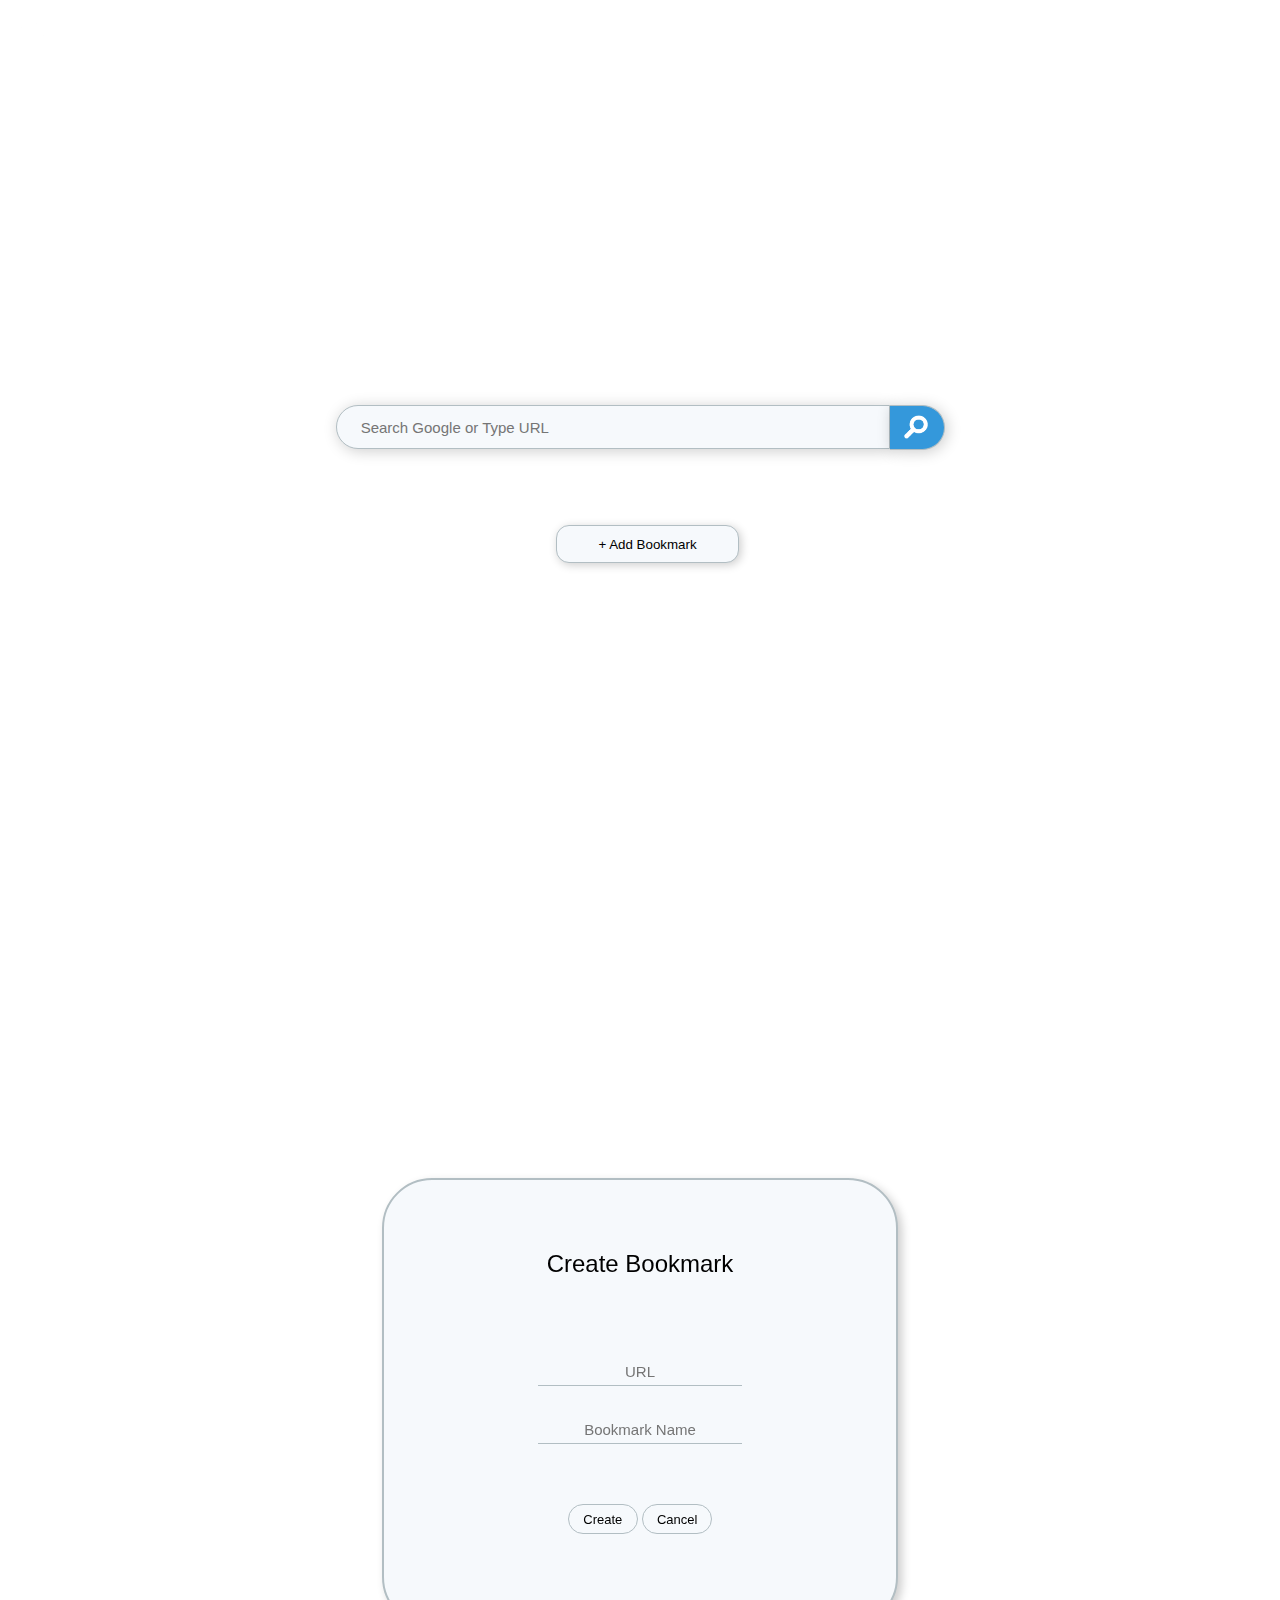
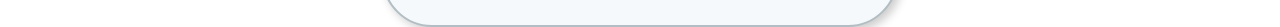
<file: index.html>
<!DOCTYPE html>
<html>
    <head>
        <meta charset="utf-8">
        <link rel="stylesheet" href="solidStyle.css">
        <link rel="stylesheet" href="main.css">
        <link rel="shortcut icon" href="favicon.ico">
        <link rel="icon" href="favicon.ico">
        <title>Artrium</title>
    </head>
    <body>
        <a id="pref" href="pref.html">
            <img src="pref.jpg" alt="Preferences">
        </a>
        <form id="search">
            <input type="text" placeholder=" Search Google or Type URL" autocomplete="off" autofocus spellcheck="false" required>
            <button type="submit"><img src="search.png"></button>
        </form>
        <form id="bookmarkList">
            <button type="submit"> + Add Bookmark</button>
        </form>
        <div id="overlay">
            <span id="header">Create Bookmark</span>
            <form id="create">
                <input type="url" placeholder="URL" autocomplete="off" spellcheck="false" required id="url">
                <input type="text" placeholder="Bookmark Name" autocomplete="off" spellcheck="false" required id="name">
                <div id="buttons">
                    <button type="submit">Create</button>
                    <button type="button" id="cancel">Cancel</button>
                </div>
            </form>
        </div>
        <script src="search.js"></script>
        <script src="bookmark.js"></script>
        <script src="background.js"></script>
        <script src="init.js"></script>
        <script src="theme.js"></script>
    </body>
</html>
</file>
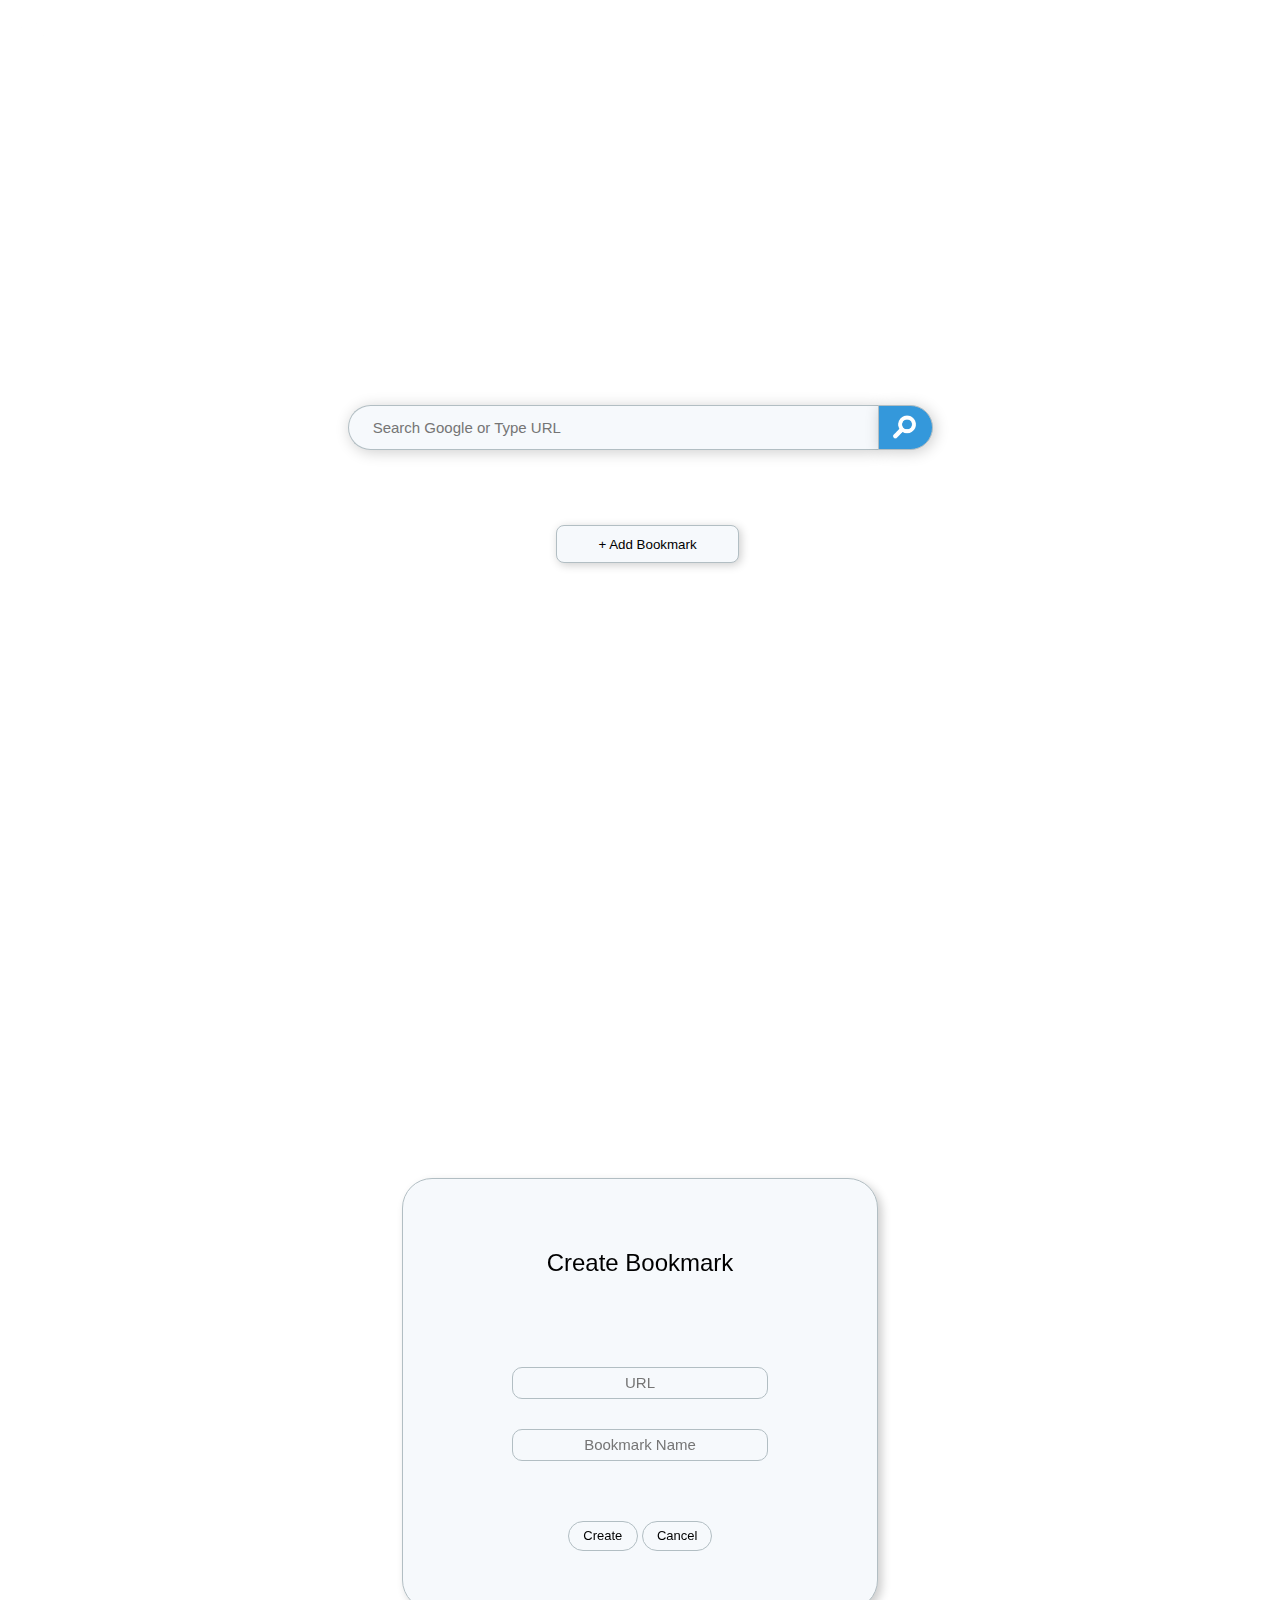
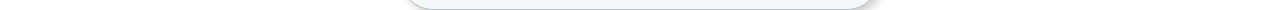
<file: beta/index.html>
<!DOCTYPE html>
<html>
    <head>
        <meta charset="utf-8">
        <link rel="stylesheet" href="solidStyle.css">
        <link rel="stylesheet" href="main.css">
        <link rel="shortcut icon" href="favicon.ico">
        <link rel="icon" href="favicon.ico">
        <title>Artrium Beta</title>
    </head>
    <body>
        <a id="pref" href="pref.html">
            <img src="pref.jpg" alt="Preferences">
        </a>
        <form id="search">
            <input type="text" placeholder=" Search Google or Type URL" autocomplete="off" autofocus spellcheck="false" required>
            <button type="submit"><img src="search.png"></button>
        </form>
        <div id="bkList">
            <button id="crtBkBtn"> + Add Bookmark</button>
        </div>
        <form id="crtBk">
            <h2>Create Bookmark</h2>
            <input type="url" placeholder="URL" autocomplete="off" spellcheck="false" required id="url">
            <input type="text" placeholder="Bookmark Name" autocomplete="off" spellcheck="false" required id="name">
            <div>
                <button type="submit">Create</button>
                <button type="button" id="cnlCrtBk">Cancel</button>
            </div>
        </div>
        <script src="search.js"></script>
        <script src="bookmark.js"></script>
        <script src="background.js"></script>
        <script src="init.js"></script>
        <script src="theme.js"></script>
    </body>
</html>
</file>
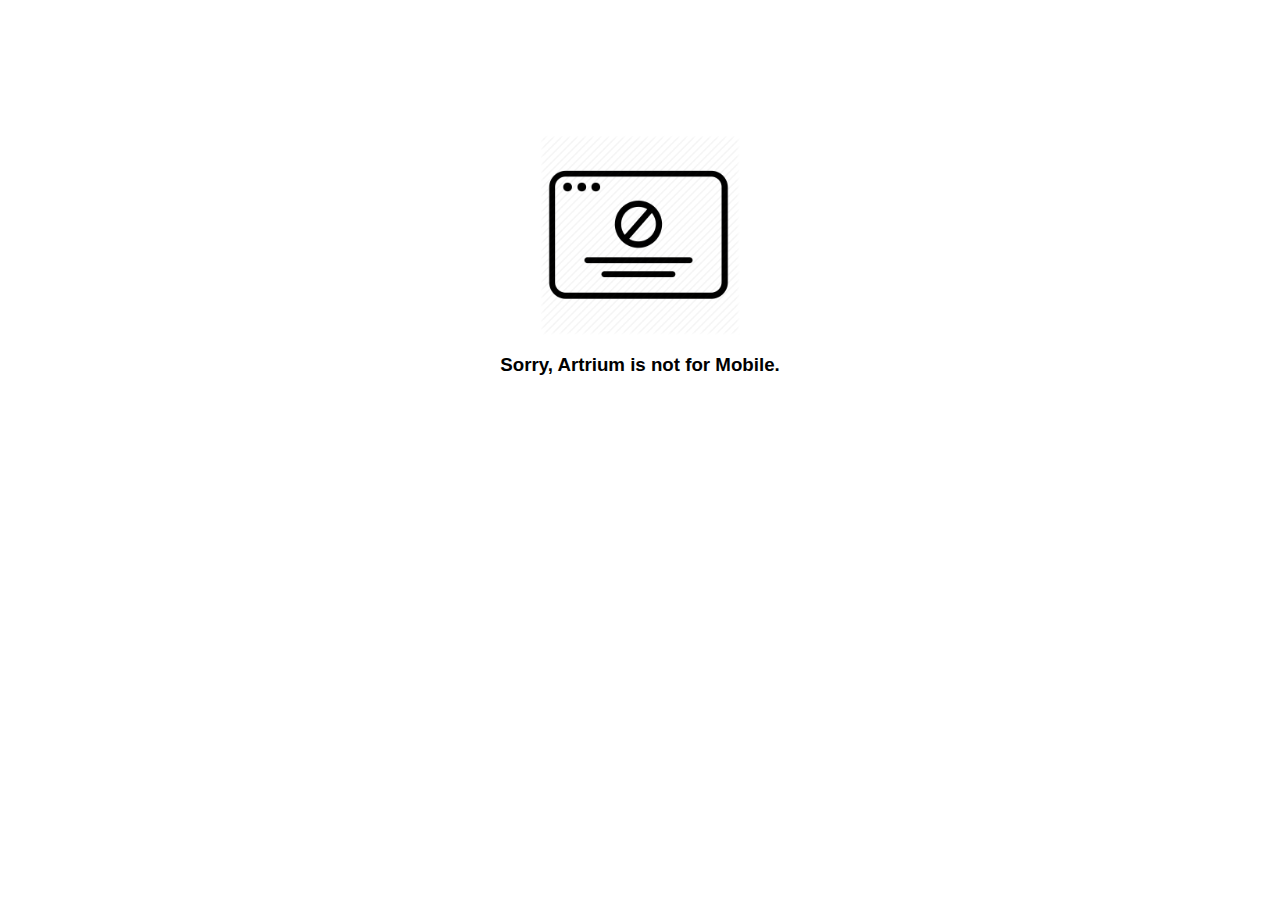
<file: blocked.html>
<!DOCTYPE html>
<html>
    <head>
        <meta charset="utf-8">
        <meta name="viewport" content="width=device-width, initial-scale=1">
        <link rel="shortcut icon" href="favicon.ico">
        <link rel="icon" href="favicon.ico">
        <title>Artrium - Blocked</title>
        <style>
            @import url('https://rsms.me/inter/inter.css');
            html { font-family: 'Inter', sans-serif; }
            @supports (font-variation-settings: normal) {
            html { font-family: 'Inter var', sans-serif; }
            }

            body {
                display: flex;
                flex-direction: column;
                align-items: center;
                margin-top: 15vh;
            }
        </style>
    </head>
    <body>
        <img src="blocked.png" alt="blocked" style="width: 200px;">
        <h3 style="font-family: -apple-system, 'Inter', sans-serif;">Sorry, Artrium is not for Mobile.</h3>
    </body>
</html>
</file>
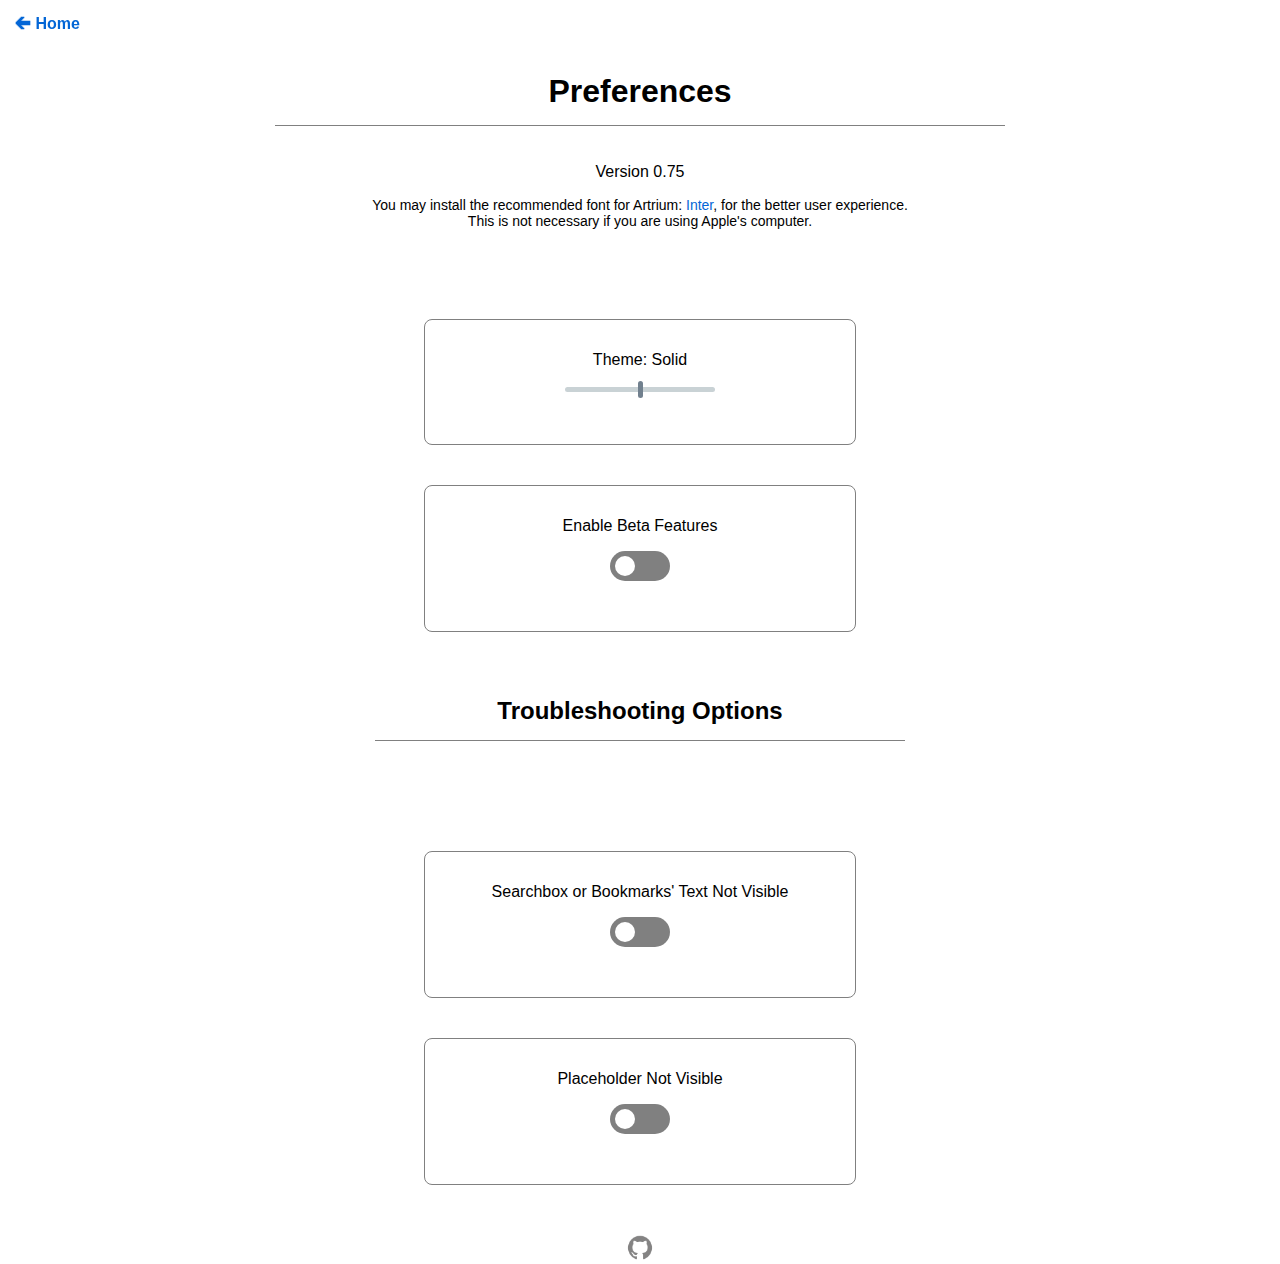
<file: pref.html>
<!DOCTYPE html>
<html>
    <head>
        <meta charset="utf-8">
        <link rel="stylesheet" href="pref.css">
        <link rel="shortcut icon" href="favicon.ico">
        <link rel="icon" href="favicon.ico">
        <title>Artrium - Preferences</title>
    </head>
    <body>
        <main>
            <a href="index.html" id="home">🡰 Home</a>
            <h1>Preferences</h1>
            <quote style="font-size: 14px">
                <p style="font-size: 16px">Version 0.75</p>You may install the recommended font for Artrium: <a href="https://rsms.me/inter/">Inter</a>, for the better user experience.<br>This is not necessary if you are using Apple's computer.
            </quote>
            <form>
                <div>
                    <h3 id="themeI">Theme: Solid</h3>
                    <input type="range" step="1" min="1" max="3" id="range">
                </div>
                <div id="betaDiv">
                    <h3>Enable Beta Features</h3>
                    <div class="swtBg" id="beta">
                        <div class="swtTg"></div>
                    </div>
                </div>
            </form>
            <h2>Troubleshooting Options</h2>
            <form>
                <div>
                    <h3>Searchbox or Bookmarks' Text Not Visible</h3>
                    <div class="swtBg" id="txtTrb">
                        <div class="swtTg"></div>
                    </div>
                </div>
                <div>
                    <h3>Placeholder Not Visible</h3>
                    <div class="swtBg" id="plcTrb">
                        <div class="swtTg"></div>
                    </div>
                </div>
            </form>
        </main>
        <a href="https://github.com/ldhan0715/artrium">
            <img src="github.png" alt="GitHub" id="github">
        </a>
        <script src="pref.js"></script>
    </body>
</html>
</file>
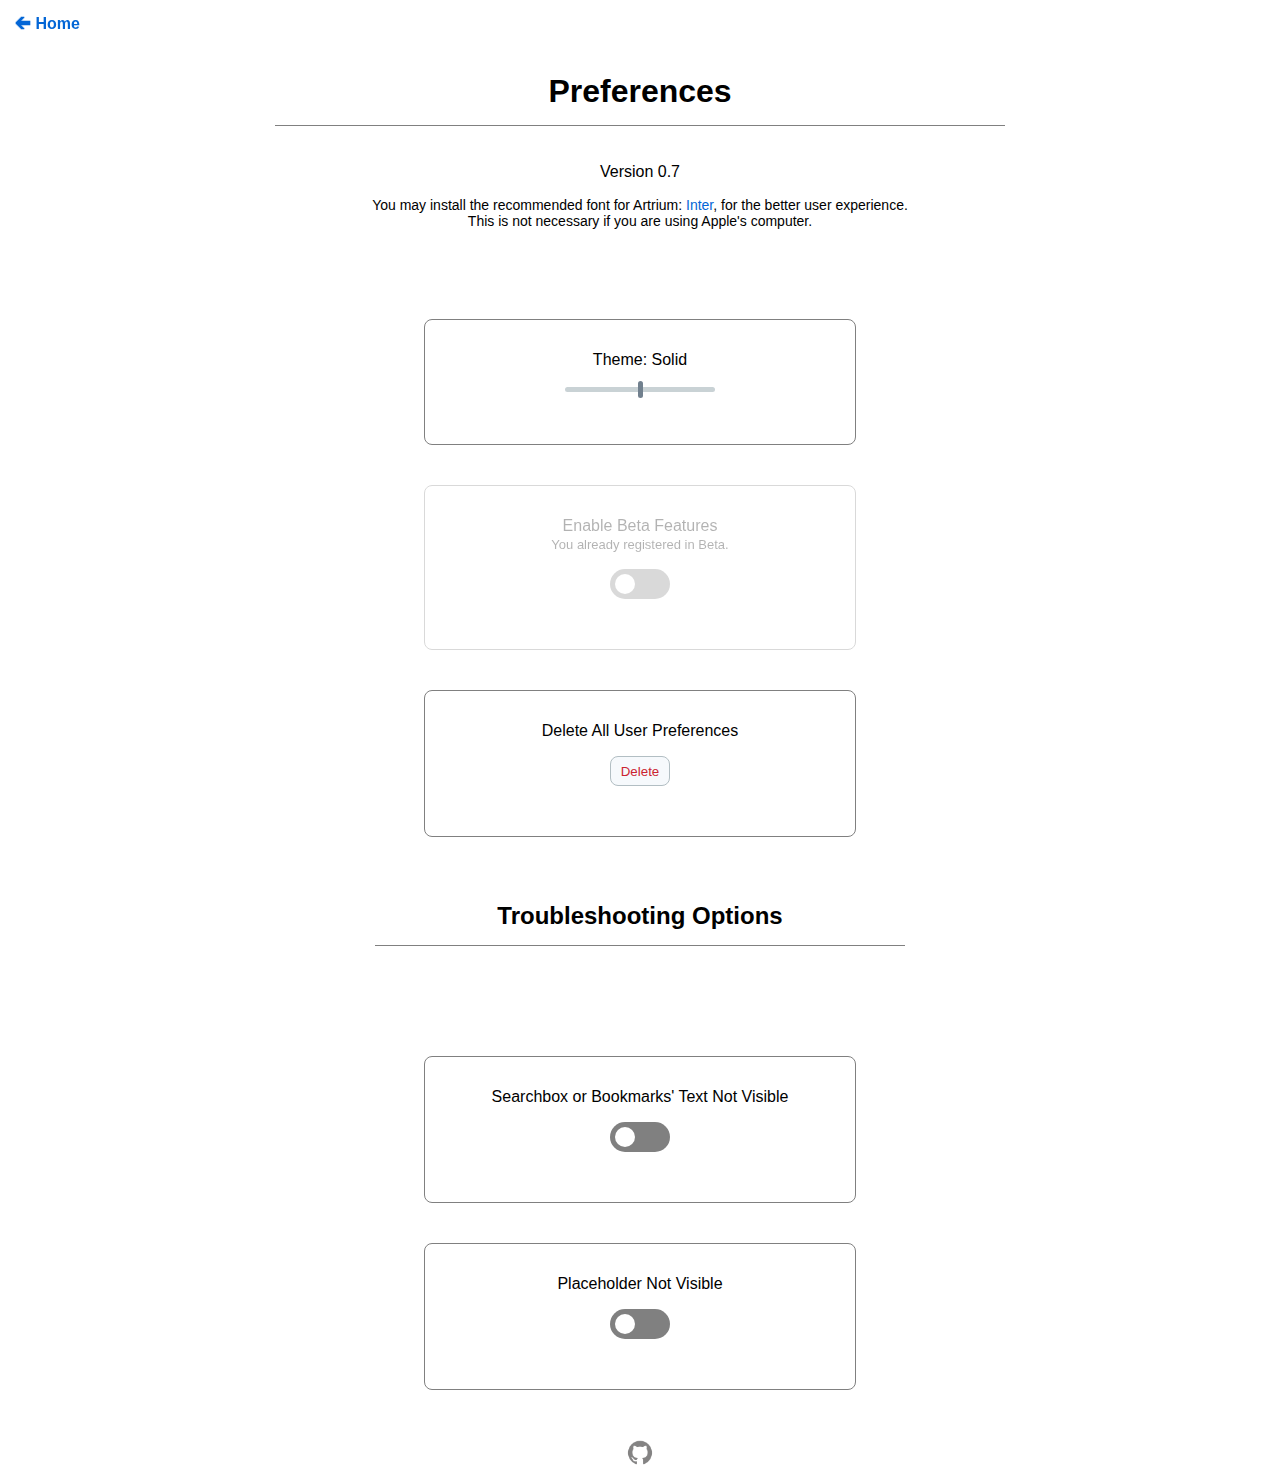
<file: beta/pref.html>
<!DOCTYPE html>
<html>
    <head>
        <meta charset="utf-8">
        <link rel="stylesheet" href="pref.css">
        <link rel="shortcut icon" href="favicon.ico">
        <link rel="icon" href="favicon.ico">
        <title>Artrium - Preferences</title>
    </head>
    <body>
        <main>
            <a href="index.html" id="home">🡰 Home</a>
            <h1>Preferences</h1>
            <quote style="font-size: 14px">
                <p style="font-size: 16px">Version 0.7</p>You may install the recommended font for Artrium: <a href="https://rsms.me/inter/">Inter</a>, for the better user experience.<br>This is not necessary if you are using Apple's computer.
            </quote>
            <form>
                <div>
                    <h3 id="themeI">Theme: Solid</h3>
                    <input type="range" step="1" min="1" max="3" id="range">
                </div>
                <div id="betaDiv" style="filter: opacity(.3); pointer-events: none;">
                    <h3>Enable Beta Features<br><span style="font-size: 13px">You already registered in Beta.</span></h3>
                    <div class="swtBg" id="beta">
                        <div class="swtTg"></div>
                    </div>
                </div>
                <div>
                    <h3>Delete All User Preferences</h3>
                    <button id="delPref">Delete</button>
                </div>
            </form>
            <h2>Troubleshooting Options</h2>
            <form>
                <div>
                    <h3>Searchbox or Bookmarks' Text Not Visible</h3>
                    <div class="swtBg" id="txtTrb">
                        <div class="swtTg"></div>
                    </div>
                </div>
                <div>
                    <h3>Placeholder Not Visible</h3>
                    <div class="swtBg" id="plcTrb">
                        <div class="swtTg"></div>
                    </div>
                </div>
            </form>
        </main>
        <a href="https://github.com/ldhan0715/artrium">
            <img src="github.png" alt="GitHub" id="github">
        </a>
        <script src="pref.js"></script>
    </body>
</html>
</file>
<file: solidStyle.css>
#search input[type=text] {
    background: #f6f9fc;
}

#search button {
    background: rgba(52,152,219);
}

#search button:hover {
    background: rgba(41,128,185);
}

#bookmarkList button[type=submit] {
    color: black;
    background: #f6f9fc;
}

#overlay {
    background: rgba(246,249,252);
}

.bookmark {
    background: #f6f9fc;
    color: black;
}

nav {
    background: #efefef;
    color: gray;
}
</file>
<file: main.css>
@import url('https://rsms.me/inter/inter.css');
html { font-family: 'Inter', sans-serif; }
@supports (font-variation-settings: normal) {
  html { font-family: 'Inter var', sans-serif; }
}

* {
    font-family: -apple-system, "Inter", sans-serif !important;
    outline: none;
    user-select: none;
    -webkit-user-select: none;
}

body {
    display: flex;
    justify-content: center;
    color: #ffffff;
    text-align: center;
    box-sizing: border-box;
    overflow: hidden;
    transition: all .3s;
}

#search {
    position: absolute;
    top: 45vh;
    transition: all .5s;
    display: flex;
}

#search input[type=text] {
    float: left;
    width: 430px;
    height: 40px;
    border-top-left-radius: 28px;
    border-bottom-left-radius: 28px;
    border: 1.5px solid #b2bec3;
    padding-left: 20px;
    font-size: 15px;
    transition: all .5s .3s;
    box-shadow: 2px 2px 15px rgba(0,0,0,.2);
}

#search input[type=text]:focus {
    width: 530px;
}

#search button {
    float: left;
    border-top-right-radius: 28px;
    border-bottom-right-radius: 28px;
    height: 45px;
    width: 55px;
    border: 1.5px solid #b2bec3;
    border-left: none;
    box-shadow: 2px 2px 15px rgba(0,0,0,.2);
    cursor: pointer;
    transition: all .25s;
}

#search button img {
    margin-top: 1px;
    margin-right: 1px;
    height: 32px;
    width: auto;
}

#bookmarkList {
    display: flex;
    flex-direction: row;
    position: absolute;
    top: 55vh;
    margin-top: 30px;
    width: 60vw;
    flex-wrap: wrap;
    justify-content: center;
    transition: all .5s;
}

#bookmarkList>* {
    margin-left: 15px;
}

#bookmarkList button[type=submit] {
    width: 183px;
    height: 38px;
    border: 1.25px solid #b2bec3;
    border-radius: 13px;
    box-shadow: 2px 2px 10px rgba(0,0,0,.2);
    transition: all .25s;
    cursor: pointer;
    order: 9999999999999999999999999999;
}

#bookmarkList button[type=submit]:hover {
    transform: scale(1.05);
}

#bookmarkList button[type=submit]:active {
    transform: scale(.95);
}

#overlay {
    box-shadow: 4px 4px 10px rgba(0,0,0,.2);
    border-radius: 50px;
    border: 2px solid #b2bec3;
    width: 40vw;
    height: 445px;
    z-index: 2;
    transition: all .8s;
    color: black;
    transform: translateY(130vh);
    filter: opacity(1);
}

#overlay #header {
    position: relative;
    font-size: 24px;
    font-weight: 500;
    top: 70px;
}

#create {
    display: flex;
    flex-direction: column;
    align-items: center;
}

#create input {
    display: inline-block;
    border: none;
    background: none;
    border-bottom: 1.5px solid #b2bec3;
    width: 200px;
    height: 25px;
    font-size: 15px;
    text-align: center;
    transition: all .35s ease-in-out;
}

#create input:nth-child(1) {
    margin-top: 150px;
}

#create input:nth-child(2) {
    margin-top: 30px;
}

#create input:focus {
    width: 250px;
}

#create button {
    margin-top: 60px;
    background: none;
    border: 1px solid #b2bec3;
    font-size: 13px;
    width: 70px;
    height: 30px;
    border-radius: 15px;
    cursor: pointer;
    transition: all .3s;
}


#create button:hover {
    border: 1px solid #f6f9fc;
    background: #b2bec3;
    color: #f6f9fc;
}

.bookmark {
    display: block;
    padding: 15px;
    text-decoration: none;
    color: white;
    border-radius: 10px;
    width: 150px;
    height: 20px;
    border: 1px solid #b2bec3;
    box-shadow: 2px 2px 10px rgba(0,0,0,.2);
    transition: box-shadow .5s, transform .2s, height .3s, background .3s, color .3s .05s;
    margin-bottom: 30px;
}

.bookmark:hover {
    transform: scale(1.05);
}

.bookmark:active {
    transform: scale(.9);
}

#background {
    position: absolute;
    top: 0;
    left: 0;
    width: 100%;
    min-height: 100%;
    max-height: 2000px;
    z-index: -1;
}

#imgDsc {
    position: absolute;
    text-align: right;
    top: 15px;
    right: 15px;
    text-shadow: 1px 1px 5px rgba(0,0,0,.2);
    font-size: 13px;
}

nav {
    display: flex;
    position: absolute;
    align-items: center;
    top: 0px;
    left: 0px;
    width: 300px;
    height: 45px;
    border-right: 1.25px solid #b2bec3;
    border-bottom: 1.25px solid #b2bec3;
    border-bottom-right-radius: 15px;
    box-shadow: 2px 2px 10px rgba(0,0,0,.2);
}

nav input {
    appearance: none;
    height: 5px;
    border-radius: 3.25px;
    background: #b2bec3;
    filter: opacity(.7);
    transition: all .2s;
    align-self: center;
    justify-self: center;
}

nav input:hover {
    filter: opacity(1);
}

nav input::-webkit-slider-thumb {
    appearance: none;
    width: 5px;
    height: 17px;
    background: #34495e;
    border-radius: 6.25px;
}

nav span {
    padding-left: 15px;
    margin-right: 15px;
}

#pref {
    position: absolute;
    top: 15px;
    left: 15px;
}

#pref img {
    width: 24px;
    transition: all .2s;
    filter: opacity(.6);
    /* background: rgba(0,0,0,.2); */
    padding: 5px;
    border-radius: 17px;
}

#pref img:hover {
    transform: rotate(30deg);
    filter: opacity(1);
}

#pref img:active {
    transform: scale(.9) rotate(30deg);
}

.sp::placeholder {
    color: #353b48;
}
</file>
<file: beta/solidStyle.css>
#search input {
    background: #f6f9fc;
}

#search button {
    background: rgba(52,152,219);
}

#search button:hover {
    background: rgba(41,128,185);
}

#bkList button {
    color: black;
    background: #f6f9fc;
}

#crtBk {
    background: rgba(246,249,252);
}

.bookmark {
    background: #f6f9fc;
    color: black !important;
}
</file>
<file: beta/main.css>
@import url('https://rsms.me/inter/inter.css');
html { font-family: 'Inter', sans-serif; }
@supports (font-variation-settings: normal) {
  html { font-family: 'Inter var', sans-serif; }
}

* {
    font-family: -apple-system, "Inter", sans-serif !important;
    outline: none;
    user-select: none;
    -webkit-user-select: none;
}

body {
    display: flex;
    justify-content: center;
    color: #ffffff;
    text-align: center;
    overflow: hidden;
    transition: all .3s;
}

#search {
    position: absolute;
    top: 45vh;
    transition: all .5s;
    display: flex;
    justify-content: center;
}

#search>* {
    box-sizing: border-box;
}

#search input {
    width: 430px;
    height: 45px;
    border-top-left-radius: 28px;
    border-bottom-left-radius: 28px;
    border: 1.5px solid #b2bec3;
    border-right: none;
    padding-left: 20px;
    font-size: 15px;
    transition: all .5s .3s;
    box-shadow: 2px 2px 15px rgba(0,0,0,.2);
}

#search input:focus {
    width: 530px;
}

#search button {
    border-top-right-radius: 28px;
    border-bottom-right-radius: 28px;
    height: 45px;
    width: 55px;
    border: 1.5px solid #b2bec3;
    box-shadow: 2px 2px 15px rgba(0,0,0,.2);
    cursor: pointer;
    transition: all .25s;
}

#search button img {
    margin-top: 1px;
    margin-right: 1px;
    height: 32px;
    width: auto;
}

#bkList {
    display: flex;
    flex-direction: row;
    position: absolute;
    top: 55vh;
    margin-top: 30px;
    width: 60vw;
    flex-wrap: wrap;
    justify-content: center;
    transition: all .5s;
}

#bkList>* {
    margin-left: 15px;
}

#bkList #crtBkBtn {
    width: 183px;
    height: 38px;
    border: 1.25px solid #b2bec3;
    border-radius: 8px;
    box-shadow: 2px 2px 10px rgba(0,0,0,.2);
    transition: all .25s;
    cursor: pointer;
    order: 99;
}

#bkList #crtBkBtn:hover {
    transform: scale(1.05);
}

#bkList #crtBkBtn:active {
    transform: scale(.95);
}

#crtBk {
    display: flex;
    box-shadow: 4px 4px 10px rgba(0,0,0,.2);
    border-radius: 30px;
    border: 1.5px solid #b2bec3;
    width: 37vw;
    height: 430px;
    transition: all .8s;
    color: black;
    transform: translateY(130vh);
    filter: opacity(1);
    flex-direction: column;
    align-items: center;
}

#crtBk h2 {
    margin-top: 70px;
    font-weight: 500;
}

#crtBk input {
    background: none;
    border: 1.5px solid #b2bec3;
    border-radius: 10px;
    width: 250px;
    height: 28px;
    font-size: 15px;
    text-align: center;
    transition: all .3s;
    margin-top: 70px;
}

#crtBk input:focus {
    box-shadow: 0px 0px 5px #0366d6;
}

#crtBk input[type=text] {
    margin-top: 30px;
}

#crtBk button {
    margin-top: 60px;
    background: none;
    border: .5px solid #b2bec3;
    font-size: 13px;
    width: 70px;
    height: 30px;
    border-radius: 15px;
    cursor: pointer;
    transition: all .3s;
}


#crtBk button:hover {
    border: .5px solid #f6f9fc;
    background: #b2bec3;
    color: #f6f9fc;
}

.bookmark {
    display: block;
    padding: 15px;
    text-decoration: none;
    color: white;
    border-radius: 7px;
    width: 150px;
    height: 20px;
    border: 1px solid #b2bec3;
    box-shadow: 2px 2px 10px rgba(0,0,0,.2);
    transition: box-shadow .5s, transform .2s, height .3s, background .3s, color .3s .05s;
    margin-bottom: 30px;
}

.bookmark:hover {
    transform: scale(1.05);
}

.bookmark:active {
    transform: scale(.9);
}

#background {
    position: absolute;
    top: 0;
    left: 0;
    width: 100%;
    min-height: 100%;
    max-height: 2000px;
    z-index: -1;
}

#imgDsc {
    position: absolute;
    text-align: right;
    top: 15px;
    right: 15px;
    text-shadow: 1px 1px 5px rgba(0,0,0,.2);
    font-size: 13px;
}

#pref {
    position: absolute;
    top: 15px;
    left: 15px;
}

#pref img {
    width: 24px;
    transition: all .2s;
    filter: opacity(.6);
    padding: 5px;
    border-radius: 17px;
}

#pref img:hover {
    transform: rotate(30deg);
    filter: opacity(1);
}

#pref img:active {
    transform: scale(.9) rotate(30deg);
}

.sp::placeholder {
    color: #353b48;
}
</file>
<file: pref.css>
@import url('https://rsms.me/inter/inter.css');
html { font-family: 'Inter', sans-serif; }
@supports (font-variation-settings: normal) {
html { font-family: 'Inter var', sans-serif; }
}

* {
    font-family: -apple-system, "Inter", sans-serif !important;
    outline: none;
    text-align: center;
    user-select: none;
    -webkit-user-select: none;
}

h3, h4, h5, h6 {
    font-weight: 500;
}

body {
    display: flex;
    flex-direction: column;
    align-items: center;
    height: 125vh;
}

main {
    display: flex;
    flex-direction: column;
    align-items: center;
}

h1, h2 {
    margin-top: 50px;
    border-bottom: 1.5px solid gray;
    padding: 15px;
    width: 700px;
    font-weight: 600;
}

h2 {
    width: 500px;
}

h3 {
    font-size: 16px;
}

form {
    display: flex;
    justify-content: center;
    flex-direction: column;
    margin-top: 50px;
}

form>div {
    margin-top: 40px;
    border: 1.5px solid gray;
    width: 400px;
    border-radius: 8px;
    padding: 15px;
    padding-bottom: 50px;
    display: flex;
    flex-direction: column;
    align-items: center;
}

#range {
    appearance: none;
    height: 5px;
    border-radius: 3.25px;
    background: #b2bec3;
    filter: opacity(.7);
    transition: all .2s;
    width: 150px;
}

#range:hover {
    filter: opacity(1);
}

input[type=range]::-webkit-slider-thumb {
    appearance: none;
    width: 5px;
    height: 17px;
    background: #34495e;
    border-radius: 6.25px;
}

a {
    text-decoration: none;
    color: #0366d6;
}

a:hover {
    text-decoration: underline;
}

.swtBg {
    height: 29.75px;
    border-radius: 15px;
    background: gray;
    width: 60px;
    transition: all .2s;
    cursor: pointer;
}

.swtTg {
    height: 20px;
    border-radius: 15px;
    background: white;
    width: 20px;
    margin: 5px;
    transition: all .2s;
    cursor: pointer;
}

.swtBY {
    background: #0366d6;
}

.swtTY {
    transform: translateX(30px);
}

#home {
    position: fixed;
    top: 15px;
    left: 15px;
    font-weight: 600;
}

#github {
    height: 25px;
    filter: opacity(.6);
    transition: all .2s;
    margin-top: 50px;
}

#github:hover {
    filter: opacity(1);
}
</file>
<file: beta/pref.css>
@import url('https://rsms.me/inter/inter.css');
html { font-family: 'Inter', sans-serif; }
@supports (font-variation-settings: normal) {
html { font-family: 'Inter var', sans-serif; }
}

* {
    font-family: -apple-system, "Inter", sans-serif !important;
    outline: none;
    text-align: center;
    user-select: none;
    -webkit-user-select: none;
}

h3, h4, h5, h6 {
    font-weight: 500;
}

body {
    display: flex;
    flex-direction: column;
    align-items: center;
    height: 145vh;
}

main {
    display: flex;
    flex-direction: column;
    align-items: center;
}

h1, h2 {
    margin-top: 50px;
    border-bottom: 1.5px solid gray;
    padding: 15px;
    width: 700px;
    font-weight: 600;
}

h2 {
    width: 500px;
}

h3 {
    font-size: 16px;
}

form {
    display: flex;
    justify-content: center;
    flex-direction: column;
    margin-top: 50px;
}

form>div {
    margin-top: 40px;
    border: 1.5px solid gray;
    width: 400px;
    border-radius: 8px;
    padding: 15px;
    padding-bottom: 50px;
    display: flex;
    flex-direction: column;
    align-items: center;
}

#range {
    appearance: none;
    height: 5px;
    border-radius: 3.25px;
    background: #b2bec3;
    filter: opacity(.7);
    transition: all .2s;
    width: 150px;
}

#range:hover {
    filter: opacity(1);
}

input[type=range]::-webkit-slider-thumb {
    appearance: none;
    width: 5px;
    height: 17px;
    background: #34495e;
    border-radius: 6.25px;
}

a {
    text-decoration: none;
    color: #0366d6;
}

a:hover {
    text-decoration: underline;
}

.swtBg {
    height: 29.75px;
    border-radius: 15px;
    background: gray;
    width: 60px;
    transition: all .2s;
    cursor: pointer;
}

.swtTg {
    height: 20px;
    border-radius: 15px;
    background: white;
    width: 20px;
    margin: 5px;
    transition: all .2s;
    cursor: pointer;
}

.swtBgOn {
    background: #0366d6;
}

.swtTgOn {
    transform: translateX(30px);
}

#home {
    position: fixed;
    top: 15px;
    left: 15px;
    font-weight: 600;
}

#github {
    height: 25px;
    filter: opacity(.6);
    transition: all .2s;
    margin-top: 50px;
}

#github:hover {
    filter: opacity(1);
}

#delPref {
    width: 60px;
    height: 30px;
    border-radius: 8px;
    background: #f6f9fc;
    color: #cb2431;
    border: 1.5px solid #b2bec3;
    transition: all .2s;
    cursor: pointer;
}

#delPref:hover {
    background: #cb2431;
    color: #f6f9fc;
    border: 1.5px solid #cb2431;
}
</file>
